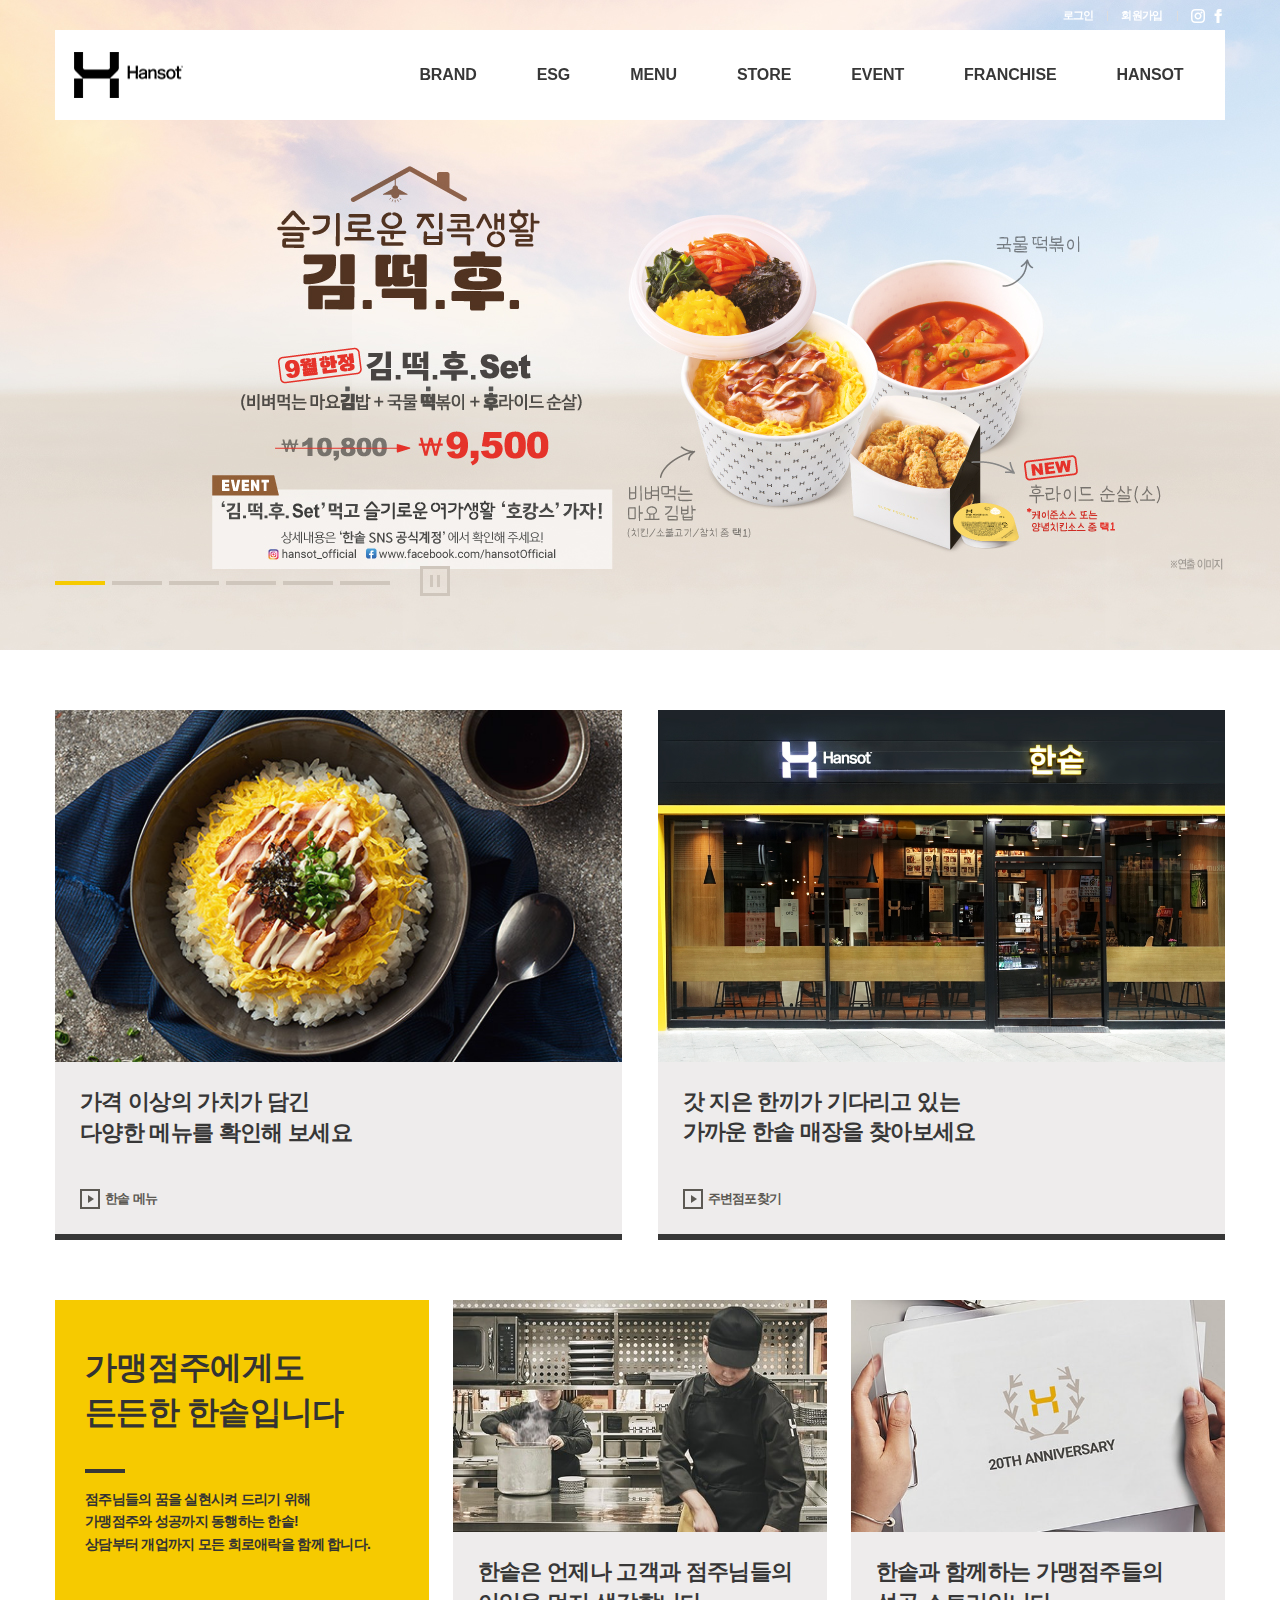
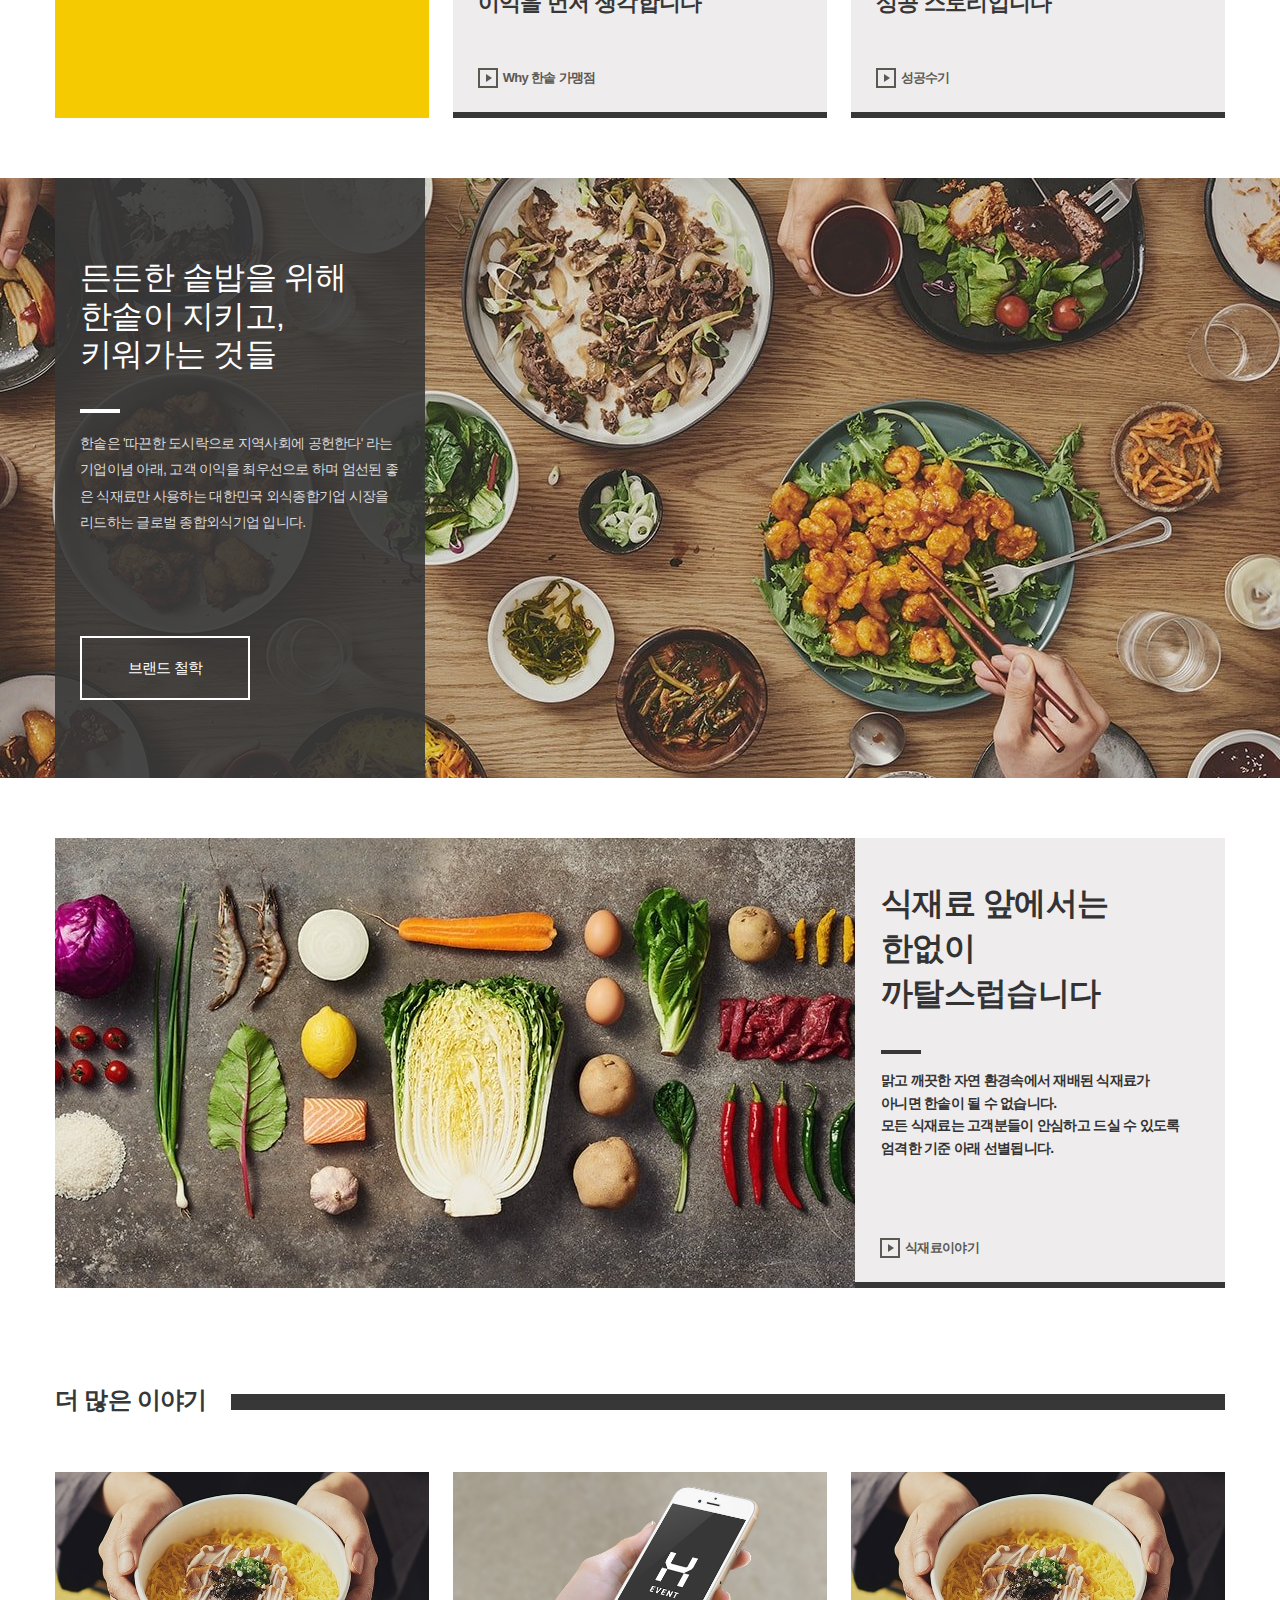
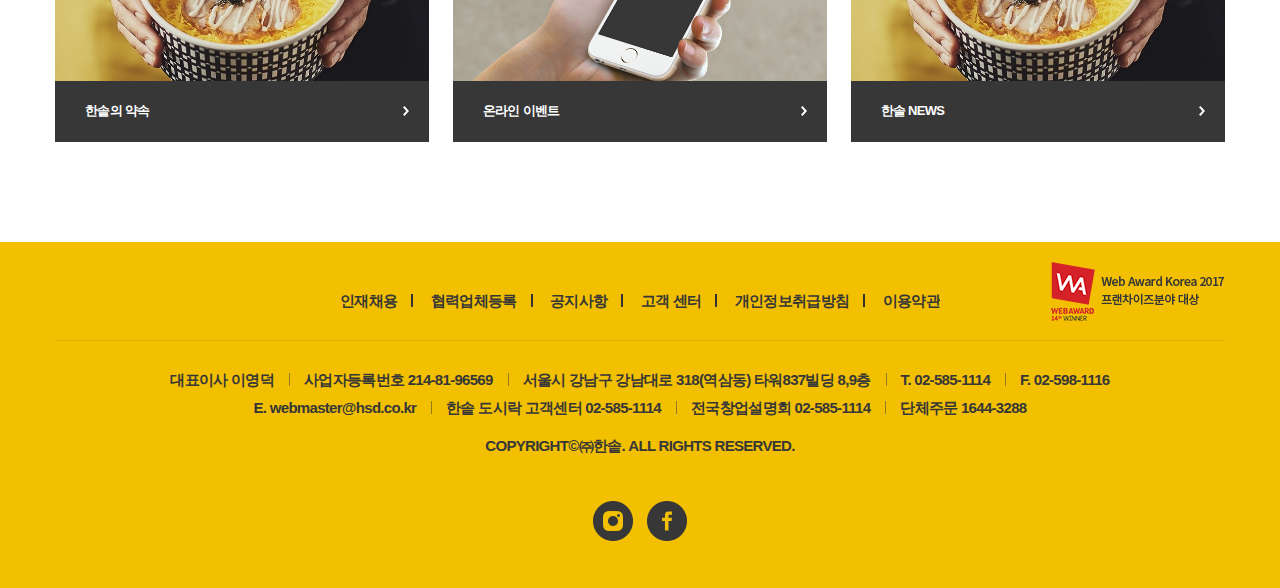
<file: img/portfolio_2/hansot/index.html>
<!DOCTYPE html>
<html lang="en">
<head>
    <meta charset="UTF-8">
    <meta http-equiv="X-UA-Compatible" content="IE=edge">
    <meta name="viewport" content="width=device-width, initial-scale=1.0">
    <title>한솥도시락</title>
    <link rel="icon" href="/images/favicon.ico" type="image/x-icon">
    <link rel="stylesheet" href="index.css">
    <script src="index.js" defer></script>
</head>
<body>
    <header id="header">
        <div class="header_sub">
            <ul class="header_sub_menu">
                <li><a>로그인</a> </li>
                <li><a>회원가입</a> </li>
                <li class='header_sub_sns'>
                    <a class='sns_icon'>
                        <span class='none'>인스타그램</span> 
                        
                    </a>
                    <a class='sns_icon'>
                        <span class='none'>페이스북</span>
                        
                    </a>
                </li>
            </ul>
        </div>
            <nav class='gnb'>
                <div class="logo">
                    <h1>
                        <span class='none'>한솥로고</span>
                    </h1>
                </div>
                <ul class='gnb_menu'>
                    <div class="gnb_menu_deep">
                        <p class='gnb_menu_tit'> BRAND</p>
                        <ul>
                            <li><a>브랜드 스토리</a></li>
                            <li><a>브랜드 철학</a></li>
                            <li><a>브랜드 유산</a></li>
                        </ul>
                    </div>

                    <li class="gnb_menu_deep">
                        <p class='gnb_menu_tit'> ESG</p>
                        <ul>
                            <li><a>ESG경영이란?</a></li>
                            <li><a>환경보호(Environment)</a></li>
                            <li><a>사회공헌(Social)</a></li>
                            <li><a>윤리경영(Governance)</a></li>
                            <li><a>세계 40대 브랜드 선정</a></li>

                            </ul>
                    </li>

                    <li class="gnb_menu_deep">
                        <p class='gnb_menu_tit'> MENU</p>
                        <ul>
                            <li><a>전체메뉴</a></li>
                            <li><a>식재료 이야기</a></li>
                            <li><a>페루찬차마요커피</a></li>
                            <li><a>단체 주문</a></li>
                        </ul>
                    </li>

                    <li class="gnb_menu_deep">
                        <p class='gnb_menu_tit'> STORE</p>
                        <ul>
                            <li><a>주변점포찾기</a></li>
                        </ul>
                    </li>

                    <li class="gnb_menu_deep">
                        <p class='gnb_menu_tit'> EVENT</p>
                        <ul>
                            <li><a>이 달의 이벤트</a></li>
                            <li><a>신규점 오픈이벤트</a></li>
                        </ul>
                    </li>

                    <li class="gnb_menu_deep">
                        <p class='gnb_menu_tit'> FRANCHISE</p>
                        <ul>
                            <li><a>Why 한솥 가맹점</a></li>
                            <li><a>성공수기</a></li>
                            <li><a>창업개설절차</a></li>
                            <li><a>예상 창업 비용</a></li>
                            <li><a>창업문의</a></li>
                            <li><a>창업설명회 일정·신청</a></li>
                        </ul>
                    </li>

                    <li class="gnb_menu_deep">
                        <p class='gnb_menu_tit'> HANSOT</p>
                        <ul>
                            <li><a>한솥의 약속</a></li>
                            <li><a>한솥의 비전</a></li>
                            <li><a>연혁&amp;수상</a></li>
                            <li><a>한솥 NEWS</a></li>
                            <li><a>오시는 길</a></li>
                            <li><a>고객센터</a></li>
                            <li><a>인재채용</a></li>
                        </ul>
                    </li>
                </ul>
                <div class="bg_layer">

                </div>
            </nav>
    </header>
    <section class='main_slide'>
        <ul class="slide_wrap">
            <li class="slide_item">

            </li>

            <li class="slide_item">
                
            </li>

            <li class="slide_item">
                
            </li>

            <li class="slide_item">
                
            </li>

            <li class="slide_item">
                
            </li>

            <li class="slide_item">
                
            </li>

        </ul>
        <div class="control_box">
            <div class="pager_wrap">
                <ul class='pager'>
    
                </ul>
                <div class="stop_go_box">
                    <button class='slide_stop_go'>
                    </button>
                </div>
            </div>
        </div>
    </section>

    <section class="main_intro main">
        <ul class="intro_centents_box">
            <li class="content">
                <img src="images/main_img_01.jpg" alt="">
                <div class='content_text'>
                    <p>가격 이상의 가치가 담긴</p>
                    <p>다양한 메뉴를 확인해 보세요</p>
                </div>
                <span class="content_icon">한솥 메뉴</span>
            </li>
            <li class="content">
                <img src="images/main_img_02.jpg" alt="">
                <div class='content_text'>
                    <p>갓 지은 한끼가 기다리고 있는</p>
                    <p>가까운 한솥 매장을 찾아보세요</p>
                </div>
                <span class="content_icon">주변점포찾기</span>
            </li>
        </ul>
    </section>

    <section class="main_intro2 main">
        <ul class="intro_centents_box">
            <li class="intro_text">
                <h2 class="intro_text_h">
                    <p>가맹점주에게도</p>
                    <p>든든한 한솥입니다</p>
                </h2>
                <p class="intro_text_p">
                    <span>점주님들의 꿈을 실현시켜 드리기 위해</span>
                    <span>가맹점주와 성공까지 동행하는 한솥!</span>
                    <span>상담부터 개업까지 모든 희로애락을 함께 합니다.</span>
                </p>
            </li>
            <li class="content">
                <img src="images/main_img_03.jpg" alt="">
                <div class='content_text'>
                    <p>한솥은 언제나 고객과 점주님들의</p>
                    <p>이익을 먼저 생각합니다</p>
                </div>
                <span class="content_icon">Why 한솥 가맹점</span>
            </li>

            <li class="content">
                <img src="images/main_img_04.jpg" alt="">
                <div class='content_text'>
                    <p>한솥과 함께하는 가맹점주들의</p>
                    <p>성공 스토리입니다</p>
                </div>
                <span class="content_icon">성공수기</span>
            </li>
        </ul>
    </section>

    <section class="main_bg main">
        <div class="bg">
        </div>
        <div class='bg_contnet_box'>
            <div class="bg_content">
                <h2 class="bg_h">
                    <p>든든한 솥밥을 위해</p>
                    <p>한솥이 지키고,</p>
                    <p>키워가는 것들</p>
                </h2>
                <p class="bg_text">
                    <span>한솥은 '따끈한 도시락으로 지역사회에 공헌한다' 라는</span>
                    <span>기업이념 아래, 고객 이익을 최우선으로 하며 엄선된</span>
                    <span>좋은 식재료만 사용하는 대한민국 외식종합기업 시장을</span>
                    <span>리드하는 글로벌 종합외식기업 입니다.</span>
                </p>
                <div class='bg_btn'>
                    <span >브랜드 철학</span>
                </div>
            </div>
        </div>
    </section>
    <section class="intro_story main">
        <div class="story_content">
            <img src="images/main_img_05.jpg" alt="">
            <div class="content story">
                <h2 class="intro_text_h">
                    <p>식재료 앞에서는</p>
                    <p>한없이</p>
                    <p>까탈스럽습니다</p>
                </h2>
                    <p class="intro_text_p">
                        <span>맑고 깨끗한 자연 환경속에서 재배된 식재료가</span>
                        <span>아니면 한솥이 될 수 없습니다.</span>
                        <span>모든 식재료는 고객분들이 안심하고 드실 수 있도록</span>
                        <span>엄격한 기준 아래 선별됩니다.</span>
                    </p>
                <span class="content_icon">식재료이야기</span>
            </div>
        </div>

    </section>
    <section class="more_story main">
        <div class="more_contnet_wrap">
            <h2 class="more_tit">
                더 많은 이야기
            </h2>
            <ul class="more_contents">
                <li class="more_content">
                    <img src="images/more_hansot.jpg" alt="한솥의 약속" class="more_img">
                    <h2 class="more_text">
                        한솥의 약속
                    </h2>
                </li>

                <li class="more_content">
                    <img src="images/more_event.jpg" alt="온라인 이벤트" class="more_img">
                    <h2 class="more_text">
                        온라인 이벤트
                    </h2>
                </li>

                <li class="more_content">
                    <img src="images/more_hansot.jpg" alt="한솔 NEWS" class="more_img">
                    <h2 class="more_text">
                        한솔 NEWS
                    </h2>
                </li>
            </ul>
        </div>
    </section>
    <footer class='footer'>
        <div class="footer_content">
            <ul class="footer_menu">
                <li>인재채용</li>
                <li>협력업체등록</li>
                <li>공지사항</li>
                <li>고객 센터</li>
                <li>개인정보취급방침</li>
                <li>이용약관</li>
                <span class="footer_award">
                    web award korea 2017 프랜차이즈분야 대상2017
                </span>
            </ul>

            <ul class="footer_info">
                <li class='margin_none'>대표이사  이영덕</li>
                <li>사업자등록번호  214-81-96569</li>
                <li>서울시 강남구 강남대로 318(역삼동) 타워837빌딩 8,9층</li>
                <li>T. 02-585-1114</li>
                <li class='after_none'>F. 02-598-1116</li>
                <li class='margin_none'>E. webmaster@hsd.co.kr</li>
                <li>한솥 도시락 고객센터  02-585-1114</li>
                <li>전국창업설명회  02-585-1114</li>
                <li class='after_none'>단체주문  1644-3288</li>
            </ul>
            <p class="copyright">COPYRIGHT<span>©</span>㈜한솥. ALL RIGHTS RESERVED.</p>
            <div class="footer_sns">
                <span class='footer_sns_bg sns_ins'>instagram</span>
                <span class='footer_sns_bg sns_face'>facebook</span>
            </div>
        </div>
    </footer>
</body>
</html>
</file>
<file: img/portfolio_2/hansot/index.css>
* {
  margin: 0;
  padding: 0;
  box-sizing: border-box;
  line-height: 120%;
}

body {
  font-size: 15px;
  color: #373737;
  font-family: NotoSans, AppleSDGothicNeo-Light, AppleGothic, Malgun Gothic,
    "맑은 고딕", sans-serif;
  letter-spacing: -0.7px;
}

ul li {
  list-style: none;
}

a {
  text-decoration: none;
  color: #333;
  cursor: pointer;
}

img {
  vertical-align: bottom;
}

.none {
  position: absolute;
  width: 0;
  height: 0;
  text-indent: -9999px;
}

/*헤더시작*/
#header {
  width: 100%;
  position: fixed;
  z-index: 9999;
}

.header_sub {
  max-width: 1170px;
  margin: 0 auto;
  overflow: hidden;
}

.header_sub_menu {
  float: right;
  overflow: hidden;
  color: #fff;
}
.header_sub_menu li {
  font-size: 11px;
  float: left;
  position: relative;
  display: list-item;
}

.header_sub_menu li::before {
  content: "";
  display: inline-block;
  position: absolute;
  left: 0;
  top: 10px;
  width: 1px;
  height: 10px;
  background-color: #dddcdc;
  margin: 1px 0 0 0;
}

.header_sub_menu li:first-child:before {
  display: none;
}

.header_sub_menu li a {
  font-size: 11px;
  color: #fff;
  font-weight: bold;
  padding: 9px 14px 9px 14px;
  display: inline-block;
  text-align: center;
  height: 30px;
  position: relative;
}

.header_sub_sns .sns_icon {
  width: 14px;
  padding: 9px 0;
  margin-left: 14px;
}

.header_sub_sns .sns_icon + a {
  margin-left: 4px;
}

.sns_icon::before {
  content: "";
  display: inline-block;
  width: 14px;
  height: 14px;
  background: url(images/icon_sns_01.png) left top no-repeat;
  background-position: -28px 0;
  background-size: 56px 14px;
}

.sns_icon:last-child::before {
  background-position: -42px 0;
}

/*네비게이션*/
.gnb {
  display: flex;
  justify-content: space-between;
  padding-left: 1.5%;
  max-width: 1170px;
  width: 100%;
  background: #fff;
  margin: 0 auto;
  height: 90px;
  position: relative;
}

.logo {
  float: left;
  display: flex;
  align-items: center;
}

.logo h1 {
  width: 109px;
  height: 46px;

  background: url(images/h1_logo.png) center center no-repeat;
}

.gnb_menu {
  float: right;
  height: 90px;
  padding-right: 1%;
  transition: height 0.4s;
  overflow: hidden;
}

.gnb_menu_deep {
  text-align: center;
  padding: 0 30px;
  font-size: 16px;
  font-weight: bold;
  letter-spacing: -0.1px;
  float: left;
  height: 100%;
  position: relative;
}

.gnb_menu_tit {
  position: relative;
  display: flex;
  height: 90px;
  align-items: center;
  cursor: pointer;
}

.gnb_menu_tit::after {
  content: "";
  width: 0;
  position: absolute;
  bottom: 0;
  left: 0;
  right: 0;
  height: 6px;
  background: #f6ca00;
  transition: all 0.4s;
  margin: 0 auto;
  display: block;
}

.gnb_menu_deep:hover > .gnb_menu_tit {
  color: #f6ca00;
}

.gnb_menu_deep:hover > .gnb_menu_tit::after {
  width: 100%;
}

.gnb_menu_deep > ul {
  position: absolute;
  left: 0;
  width: 100%;
  margin-top: 20px;
  top: 90px;
}

.gnb_menu_deep > ul > li > a {
  padding: 9px 5px 9px 5px;
  height: 36px;
  color: #666;
  font-size: 12px;
  font-weight: normal;
  display: inline-block;
  z-index: 991;
}

.gnb_menu_deep > ul > li:hover a {
  text-decoration: underline;
}

.bg_layer {
  position: absolute;
  left: 0;
  top: 100%;
  width: 100%;
  height: 0;
  background-color: #f6f5f5;
  z-index: -99;
  opacity: 0;
  transition: all 0.6s;
}

.gnb_menu:hover {
  height: 400px;
}

.gnb_menu:hover + .bg_layer {
  height: 340px;
  opacity: 0.96;
}

/*네비 끝*/

/*메인 슬라이드 시작*/
.main_slide {
  width: 100%;
  position: relative;
  overflow: hidden;
}

.slide_wrap {
  position: relative;
  overflow: hidden;
  height: 650px;
}
.slide_item {
  float: left;
  height: 100%;
}

/*슬라드 페이저*/
.control_box {
  width: 100%;
  position: absolute;
  bottom: 50px;
}

.pager_wrap {
  max-width: 1170px;
  margin: 0 auto;
  display: flex;
  align-items: center;
}

.pager {
  display: flex;
  align-items: center;
}

.slide_pager {
  width: 50px;
  height: 4px;
  background: blue;
  background: #cfc6bc;
  cursor: pointer;
  margin-right: 7px;
}

.slide_pager.on {
  background: #f6ca00;
}

.slide_stop_go {
  width: 30px;
  height: 30px;
  margin-left: 23px;
  background: left top url(images/icon_play.png);
  outline: none;
  border: none;
  cursor: pointer;
  background-size: 60px 30px;
}

.slide_stop_go.stop {
  background-position: -30px 0;
}
/*슬라이드 끝*/

/*메인 컨텐츠 1*/

.main {
  width: 100%;
  margin-top: 60px;
  position: relative;
  overflow: hidden;
}

.intro_centents_box {
  margin: 0 auto;
  display: flex;
  justify-content: space-between;
  max-width: 1170px;
}

.content {
  width: 48.5%;
  border-bottom: 6px solid #373737;
  background-color: #eeecec;
  position: relative;
  cursor: pointer;
}

.content::after {
  content: "";
  display: block;
  width: 0;
  height: 6px;
  background-color: #fff;
  position: absolute;
  left: 0;
  bottom: -6px;
  right: 0;
  margin: 0 auto;
  opacity: 0;
}

.content img {
  width: 100%;
  display: block;
}

.content_text {
  padding: 25px;
  padding-bottom: 15%;
}

.content_text p {
  font-weight: bold;
  line-height: 140%;
  font-size: 22px;
}

.content_icon {
  position: absolute;
  left: 25px;
  bottom: 27px;
  text-align: right;
  display: block;
  font-size: 13px;
  color: #5c5953;
  margin-left: 25px;
  font-weight: 800;
}

.content_icon::before {
  content: "";
  position: absolute;
  left: 0;
  top: 50%;
  transform: translateY(-50%);
  display: inline-block;
  margin-left: -25px;
  width: 20px;
  height: 20px;
  background: url(./images/btn_link.png) no-repeat;
  background-size: 40px 20px;
  transition-duration: 0.4s;
}

.content:hover .content_icon::before {
  background-position: -20px 0;
}

.content:hover::after {
  width: 100%;
  background-color: #f2c000;
  transition: opacity 0.01s, width 0.5s;
  opacity: 1;
}

/*메인 인트로2*/

.intro_text {
  background-color: #f6ca00;
  padding: 45px 30px 0 30px;
}

.intro_text_h > p {
  line-height: 45px;
  color: #333;
  font-weight: 800;
  font-size: 32px;
}

.intro_text_p {
  margin-top: 34px;
  line-height: 160%;
  color: #333;
  font-size: 14px;
}

.intro_text_p::before {
  content: "";
  display: block;
  width: 40px;
  height: 4px;
  background-color: #373737;
  margin-bottom: 15px;
}

.intro_text_p > span {
  display: block;
  line-height: 160%;
  color: #333;
  font-weight: 600;
}

.main_intro2 .intro_centents_box > li {
  width: 32%;
}

.main_intro2 .content_text {
  padding-bottom: 25%;
}

/*백그라운드 메인*/

.main_bg {
  width: 100%;
}
.bg {
  position: absolute;
  width: 100%;
  height: 100%;
  background: center/cover no-repeat url(./images/main_visual_02.jpg);
  z-index: -1;
  transition: 1s;
}
.bg_contnet_box {
  max-width: 1170px;
  height: 600px;
  margin: 0 auto;
  width: 100%;
}

.bg_content {
  position: relative;
  width: 370px;
  height: 100%;
  padding: 80px 25px 60px 25px;
  color: #fff;
}
.bg_content::after {
  content: "";
  display: block;
  position: absolute;
  left: 0;
  top: 0;
  width: 370px;
  height: 600px;
  background-color: #373737;
  opacity: 0.9;
  z-index: -1;
}

.bg_h {
  font-size: 32px;
  font-weight: 500;
}

.bg_text {
  position: relative;
  margin-top: 35px;
  line-height: 190%;
  z-index: 1;
  color: #dad8d8;
  font-size: 14px;
}

.bg_text::before {
  content: "";
  display: block;
  width: 40px;
  height: 4px;
  background-color: #fff;
  margin-bottom: 17px;
}

.bg_btn {
  margin: 100px 0 0 0;
}

.bg_btn span {
  border: 2px solid #fff;
  transition-duration: 0.3s;
  color: #fff;
  display: block;
  width: 170px;
  text-align: center;
  cursor: pointer;
  min-height: 60px;
  line-height: 60px;
}

.bg_btn span:hover {
  background: #fff;
  color: black;
  font-weight: bold;
}

.main_bg:hover .bg {
  transform: scale(1.05);
}

/*한식이야기*/

.story_content {
  max-width: 1170px;
  margin: 0 auto;
  overflow: hidden;
  display: flex;
  width: 100%;
  cursor: pointer;
}

.story_content > img {
  width: 100%;
}

.story_content > .content {
  padding: 43px 22px 0 26px;
}

.story_content:hover .content_icon::before {
  background-position: -20px 0;
}

.story_content:hover .content.story::after {
  width: 100%;
  background-color: #f2c000;
  transition: opacity 0.01s, width 0.5s;
  opacity: 1;
}

/*더 많은 이야기*/

.more_story {
  margin: 100px 0 100px 0;
}

.more_contnet_wrap {
  max-width: 1170px;
  margin: 0 auto;
  position: relative;
}

.more_tit {
  position: relative;
  padding-bottom: 60px;
  max-width: 1170px;
  width: 100%;
  margin: 0 auto;
  line-height: 100%;
  font-size: 24px;
  color: #373737;
  font-weight: 800;
}

.more_tit:after {
  content: "";
  position: absolute;
  right: 0;
  top: 6px;
  width: 85%;
  display: block;
  height: 16px;
  background-color: #373737;
}

.more_contents {
  display: flex;
  justify-content: space-between;
}

.more_content {
  width: 32%;
  position: relative;
  cursor: pointer;
}

.more_content img {
  width: 100%;
}

.more_text {
  width: 100%;
  position: absolute;
  left: 0;
  bottom: 0;
  padding: 0 20px 0 30px;
  height: 61px;
  background-color: #373737;
  color: white;
  font-size: 13px;
  transition-duration: 0.5s;
  display: flex;
  align-items: center;
}

.more_text::after {
  content: "";
  position: absolute;
  right: 20px;
  top: 25px;
  width: 6px;
  height: 10px;
  background: url(./images/icon_cont_more.png) left top no-repeat;
  background-size: 12px 10px;
  display: inline-block;
}

.more_content:hover .more_text {
  color: #f2c000;
}

.more_content:hover .more_text::after {
  background-position-x: -6px;
}

/*footer*/
.footer {
  width: 100%;
  overflow: hidden;
  background: #f2c000;
}

.footer_content {
  max-width: 1170px;
  overflow: hidden;
  position: relative;
  margin: 0 auto;
}

.footer_menu {
  margin: 50px auto;
  margin-bottom: 30px;
  overflow: hidden;
  display: flex;
  justify-content: space-between;
  width: 600px;
}

.footer_menu > li {
  cursor: pointer;
  position: relative;
  font-weight: bold;
}

.footer_menu > li::after {
  content: "";
  position: absolute;
  height: 70%;
  top: 15%;
  right: -16px;
  width: 2px;
  background: #333;
}

.footer_award {
  position: absolute;
  text-indent: -9999px;
  top: 50px;
  right: 0;
  width: 174px;
  height: 60px;
  background: url(./images/logo_webaward2017.png) center no-repeat;
  background-position: 0 0;
  background-size: 100% auto;
  transform: translateY(-50%);
}
.footer_info {
  display: flex;
  flex-wrap: wrap;
  padding: 20px 8%;
  justify-content: center;
  border-top: 1px solid #dfb206;
}

.footer_info li {
  margin-left: 30px;
  margin-top: 10px;
  font-size: 15px;
  font-weight: bold;
  position: relative;
}

.footer_info .margin_none {
  margin-left: 0;
}

.footer_info li::after {
  content: "";
  position: absolute;
  height: 70%;
  top: 15%;
  right: -16px;
  width: 1px;
  background: #333;
  opacity: 0.5;
}
.after_none::after {
  display: none;
}

.copyright {
  font-size: 15px;
  text-align: center;
  font-weight: bold;
}

.footer_sns {
  margin: 0 auto;
  text-align: center;
}

.footer_sns_bg {
  display: inline-block;
  margin: 4% 5px;
  text-indent: -9990px;
  width: 40px;
  height: 40px;
  background: left/cover no-repeat url(images/icon_sns_02.png);
  background-size: 80px 40px;
  cursor: pointer;
}

.footer_sns_bg.sns_face {
  background-position: -40px 0;
}
</file>
